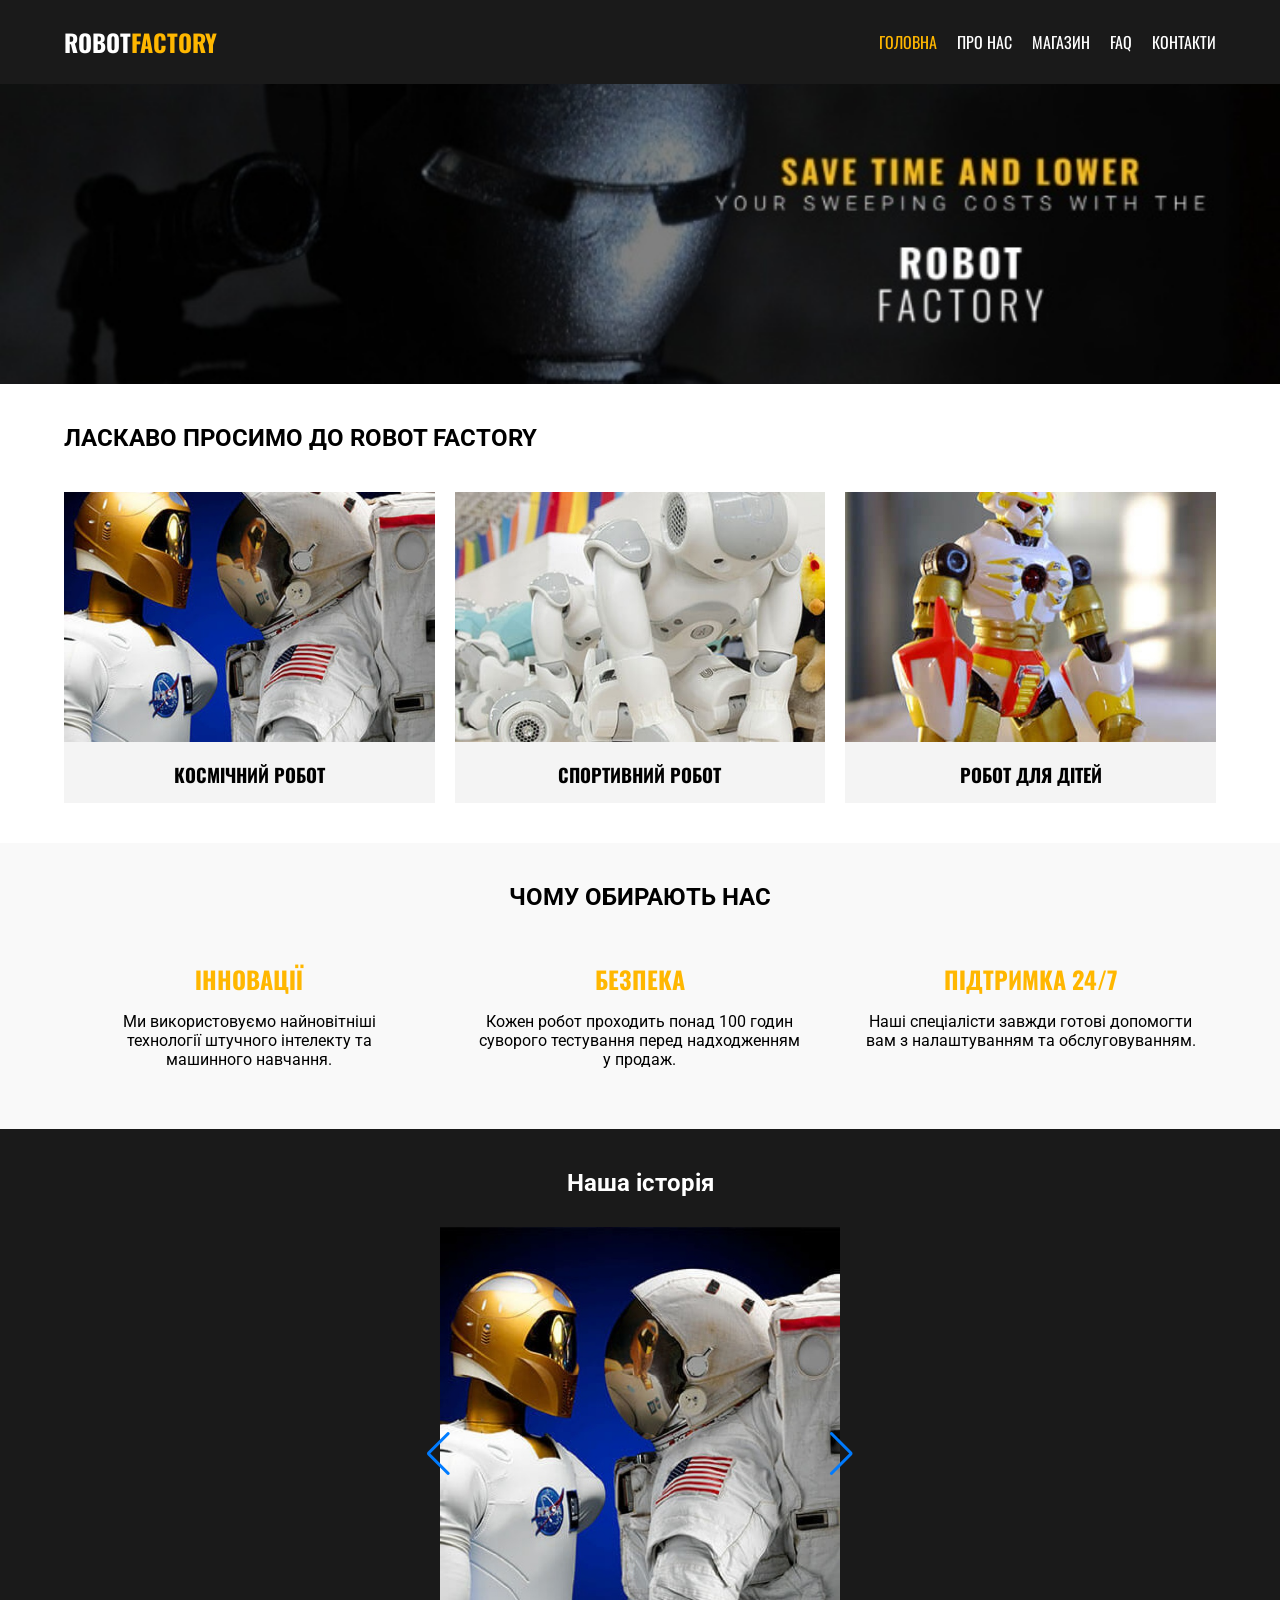
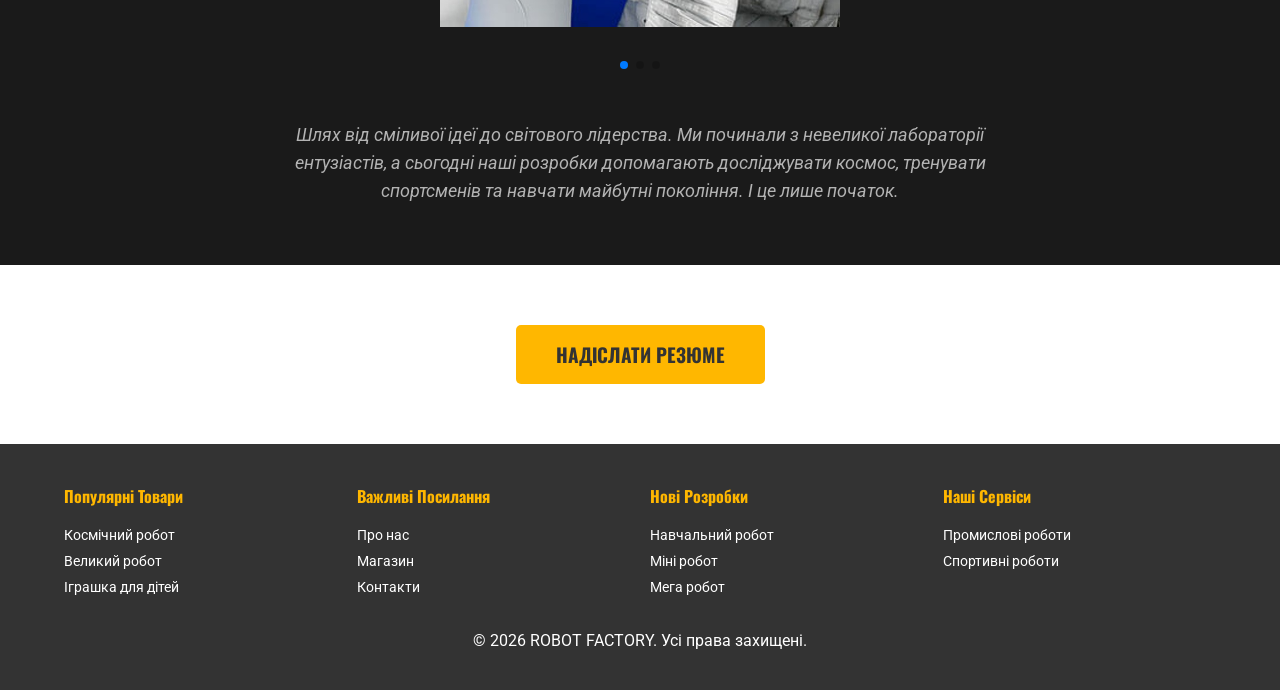
<file: index.html>
<!DOCTYPE html>
<html lang="uk">
<head>
    <meta charset="UTF-8">
    <meta name="viewport" content="width=device-width, initial-scale=1.0">
    <title>ROBOT FACTORY | Сучасні роботи</title>
    <link href="https://fonts.googleapis.com/css2?family=Oswald:wght@400;700&family=Roboto:wght@300;400&display=swap" rel="stylesheet">
    <link rel="stylesheet" href="https://cdn.jsdelivr.net/npm/swiper@11/swiper-bundle.min.css"/>
    <link rel="stylesheet" href="style.css">
</head>
<body>

    <header class="header">
        <div class="container header-inner">
           <div class="logo">
    <a href="index.html" style="text-decoration: none;">
        <span class="logo-text" style="color: white;">ROBOT<span style="color: #ffb700;">FACTORY</span></span>
    </a>
</div>
            
            <nav class="nav" id="mobile-menu">
                <ul class="nav-list">
                    <li><a href="index.html" class="active">ГОЛОВНА</a></li>
                    <li><a href="about.html">ПРО НАС</a></li>
                    <li><a href="shop.html">МАГАЗИН</a></li> 
                    <li><a href="faq.html">FAQ</a></li>
                    <li><a href="contacts.html">КОНТАКТИ</a></li>
                </ul>
            </nav>

            <button class="burger-btn" id="burger-btn">
                <span></span><span></span><span></span>
            </button>
        </div>
    </header>

    <main class="main-content">
        <section class="hero">
    <div class="container hero-content">
    </div>
</section>

        <section class="categories section">
            <div class="container">
                <h2 class="section-title">ЛАСКАВО ПРОСИМО ДО <strong>ROBOT FACTORY</strong></h2>
                <div class="products-grid">
                    <div class="product-card" style="background: #f4f4f4; padding-bottom: 15px;">
                        <img src="rb1.jpg" alt="Космічний робот">
                        <h3 style="padding-top: 15px; font-family: var(--font-heading);">КОСМІЧНИЙ РОБОТ</h3>
                    </div>
                    <div class="product-card" style="background: #f4f4f4; padding-bottom: 15px;">
                        <img src="rb2.jpg" alt="Спортивний робот">
                        <h3 style="padding-top: 15px; font-family: var(--font-heading);">СПОРТИВНИЙ РОБОТ</h3>
                    </div>
                    <div class="product-card" style="background: #f4f4f4; padding-bottom: 15px;">
                        <img src="rb3.jpg" alt="Робот для дітей">
                        <h3 style="padding-top: 15px; font-family: var(--font-heading);">РОБОТ ДЛЯ ДІТЕЙ</h3>
                    </div>
                </div>
            </div>
        </section>

        <section class="section" style="background-color: #f9f9f9;">
            <div class="container">
                <h2 class="section-title center">ЧОМУ ОБИРАЮТЬ НАС</h2>
                <div class="products-grid" style="margin-top: 30px;">
                    <div style="text-align: center; padding: 20px;">
                        <h3 style="color: var(--primary-color); margin-bottom: 15px; font-family: var(--font-heading); font-size: 1.5rem;">ІННОВАЦІЇ</h3>
                        <p>Ми використовуємо найновітніші технології штучного інтелекту та машинного навчання.</p>
                    </div>
                    <div style="text-align: center; padding: 20px;">
                        <h3 style="color: var(--primary-color); margin-bottom: 15px; font-family: var(--font-heading); font-size: 1.5rem;">БЕЗПЕКА</h3>
                        <p>Кожен робот проходить понад 100 годин суворого тестування перед надходженням у продаж.</p>
                    </div>
                    <div style="text-align: center; padding: 20px;">
                        <h3 style="color: var(--primary-color); margin-bottom: 15px; font-family: var(--font-heading); font-size: 1.5rem;">ПІДТРИМКА 24/7</h3>
                        <p>Наші спеціалісти завжди готові допомогти вам з налаштуванням та обслуговуванням.</p>
                    </div>
                </div>
            </div>
        </section>

        <section class="history section bg-dark" style="background: #1a1a1a; color: white; padding-bottom: 60px;">
            <div class="container">
                <h2 class="section-title center" style="color: white;">Наша історія</h2>
                <div class="swiper history-swiper" style="margin-top: 30px;">
                    <div class="swiper-wrapper">
                        <div class="swiper-slide"><img src="rb1.jpg" alt="History 1"></div>
                        <div class="swiper-slide"><img src="rb2.jpg" alt="History 2"></div>
                        <div class="swiper-slide"><img src="rb3.jpg" alt="History 3"></div>
                    </div>
                    <div class="swiper-pagination"></div>
                    <div class="swiper-button-prev"></div>
                    <div class="swiper-button-next"></div>
                </div>

                <div style="max-width: 700px; margin: 40px auto 0; text-align: center; color: #b3b3b3; font-size: 1.1rem; line-height: 1.6; font-style: italic;">
                    <p>Шлях від сміливої ідеї до світового лідерства. Ми починали з невеликої лабораторії ентузіастів, а сьогодні наші розробки допомагають досліджувати космос, тренувати спортсменів та навчати майбутні покоління. І це лише початок.</p>
                </div>
            </div>
        </section>
            
        <div class="container section center" style="padding: 60px 0;">
            <button id="open-modal-btn" style="padding: 15px 40px; font-size: 1.2rem; background-color: var(--primary-color); color: #333; border: none; border-radius: 5px; font-weight: bold; cursor: pointer; font-family: var(--font-heading);">НАДІСЛАТИ РЕЗЮМЕ</button>
        </div>
    </main>

    <footer class="footer">
        <div class="container footer-grid">
            <div class="footer-col">
                <h4>Популярні Товари</h4>
                <p>Космічний робот<br>Великий робот<br>Іграшка для дітей</p>
            </div>
            <div class="footer-col">
                <h4>Важливі Посилання</h4>
                <p>Про нас<br>Магазин<br>Контакти</p>
            </div>
            <div class="footer-col">
                <h4>Нові Розробки</h4>
                <p>Навчальний робот<br>Міні робот<br>Мега робот</p>
            </div>
            <div class="footer-col">
                <h4>Наші Сервіси</h4>
                <p>Промислові роботи<br>Спортивні роботи</p>
            </div>
        </div>
        <div class="container" style="text-align: center; margin-top: 30px;">
            <p>&copy; 2026 ROBOT FACTORY. Усі права захищені.</p>
        </div>
    </footer>

    <div id="contact-modal" class="modal">
        <div class="modal-content">
            <span class="close-btn">&times;</span>
            <h2 style="margin-bottom: 20px; font-family: var(--font-heading);">Надіслати резюме</h2>
            <form id="contact-form">
                <input type="text" placeholder="Ваше ім'я" required style="width: 100%; padding: 10px; margin-bottom: 15px; border: 1px solid #ccc;">
                <input type="email" placeholder="Ваш Email" required style="width: 100%; padding: 10px; margin-bottom: 15px; border: 1px solid #ccc;">
                <textarea placeholder="Коротко про ваш досвід" required style="width: 100%; padding: 10px; margin-bottom: 15px; border: 1px solid #ccc; height: 100px;"></textarea>
                <button type="submit" style="width: 100%; padding: 10px; background: var(--primary-color); border: none; font-weight: bold; cursor: pointer;">Надіслати</button>
            </form>
        </div>
    </div>

    <script src="https://cdn.jsdelivr.net/npm/swiper@11/swiper-bundle.min.js"></script>
    <script src="script.js"></script>
</body>
</html>
</file>
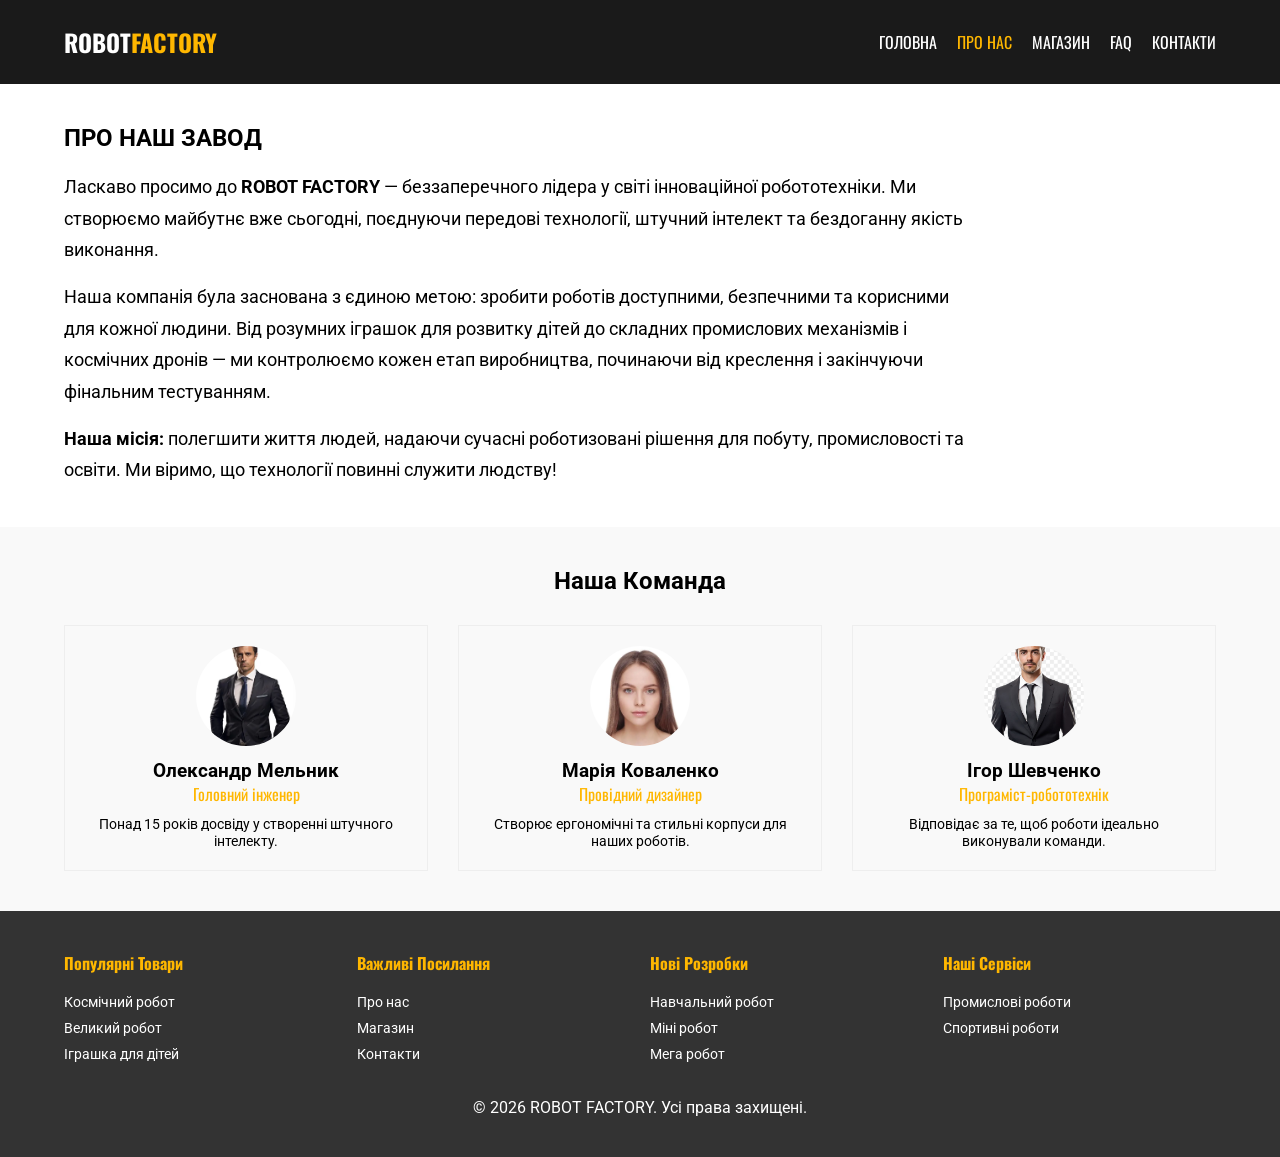
<file: about.html>
<!DOCTYPE html>
<html lang="uk">
<head>
    <meta charset="UTF-8">
    <meta name="viewport" content="width=device-width, initial-scale=1.0">
    <title>Про нас | ROBOT FACTORY</title>
    <link href="https://fonts.googleapis.com/css2?family=Oswald:wght@400;700&family=Roboto:wght@300;400&display=swap" rel="stylesheet">
    <link rel="stylesheet" href="style.css">
</head>
<body>

    <header class="header">
        <div class="container header-inner">
            <div class="logo">
    <a href="index.html" style="text-decoration: none;">
        <span class="logo-text" style="color: white;">ROBOT<span style="color: #ffb700;">FACTORY</span></span>
    </a>
</div>
            
            <nav class="nav" id="mobile-menu">
                <ul class="nav-list">
                    <li><a href="index.html">ГОЛОВНА</a></li>
                    <li><a href="about.html" class="active">ПРО НАС</a></li>
                    <li><a href="shop.html">МАГАЗИН</a></li> 
                    <li><a href="faq.html">FAQ</a></li>
                    <li><a href="contacts.html">КОНТАКТИ</a></li>
                </ul>
            </nav>

            <button class="burger-btn" id="burger-btn">
                <span></span><span></span><span></span>
            </button>
        </div>
    </header>

    <main class="main-content">
        <section class="section">
            <div class="container">
                <h2 class="section-title">ПРО НАШ ЗАВОД</h2>
                
                <div style="line-height: 1.8; font-size: 1.1rem; margin-top: 20px; max-width: 900px;">
                    <p style="margin-bottom: 15px;">Ласкаво просимо до <strong>ROBOT FACTORY</strong> — беззаперечного лідера у світі інноваційної робототехніки. Ми створюємо майбутнє вже сьогодні, поєднуючи передові технології, штучний інтелект та бездоганну якість виконання.</p>
                    <p style="margin-bottom: 15px;">Наша компанія була заснована з єдиною метою: зробити роботів доступними, безпечними та корисними для кожної людини. Від розумних іграшок для розвитку дітей до складних промислових механізмів і космічних дронів — ми контролюємо кожен етап виробництва, починаючи від креслення і закінчуючи фінальним тестуванням.</p>
                    <p><strong>Наша місія:</strong> полегшити життя людей, надаючи сучасні роботизовані рішення для побуту, промисловості та освіти. Ми віримо, що технології повинні служити людству!</p>
                </div>
            </div>
        </section>

        <section class="section" style="background-color: #f9f9f9;">
            <div class="container">
                <h2 class="section-title center">Наша Команда</h2>
                <div class="team-grid">
                    <div class="team-card">
                        <img src="r1.webp" alt="Інженер">
                        <h3>Олександр Мельник</h3>
                        <p style="color: var(--primary-color); font-family: var(--font-heading);">Головний інженер</p>
                        <p style="font-size: 0.9rem; margin-top: 10px;">Понад 15 років досвіду у створенні штучного інтелекту.</p>
                    </div>
                    <div class="team-card">
                        <img src="r2.webp" alt="Дизайнер">
                        <h3>Марія Коваленко</h3>
                        <p style="color: var(--primary-color); font-family: var(--font-heading);">Провідний дизайнер</p>
                        <p style="font-size: 0.9rem; margin-top: 10px;">Створює ергономічні та стильні корпуси для наших роботів.</p>
                    </div>
                    <div class="team-card">
                        <img src="r3.jpg" alt="Програміст">
                        <h3>Ігор Шевченко</h3>
                        <p style="color: var(--primary-color); font-family: var(--font-heading);">Програміст-робототехнік</p>
                        <p style="font-size: 0.9rem; margin-top: 10px;">Відповідає за те, щоб роботи ідеально виконували команди.</p>
                    </div>
                </div>
            </div>
        </section>
    </main>

    <footer class="footer">
        <div class="container footer-grid">
            <div class="footer-col">
                <h4>Популярні Товари</h4>
                <p>Космічний робот<br>Великий робот<br>Іграшка для дітей</p>
            </div>
            <div class="footer-col">
                <h4>Важливі Посилання</h4>
                <p>Про нас<br>Магазин<br>Контакти</p>
            </div>
            <div class="footer-col">
                <h4>Нові Розробки</h4>
                <p>Навчальний робот<br>Міні робот<br>Мега робот</p>
            </div>
            <div class="footer-col">
                <h4>Наші Сервіси</h4>
                <p>Промислові роботи<br>Спортивні роботи</p>
            </div>
        </div>
        <div class="container" style="text-align: center; margin-top: 30px;">
            <p>&copy; 2026 ROBOT FACTORY. Усі права захищені.</p>
        </div>
    </footer>

    <script src="script.js"></script>
</body>
</html>
</file>
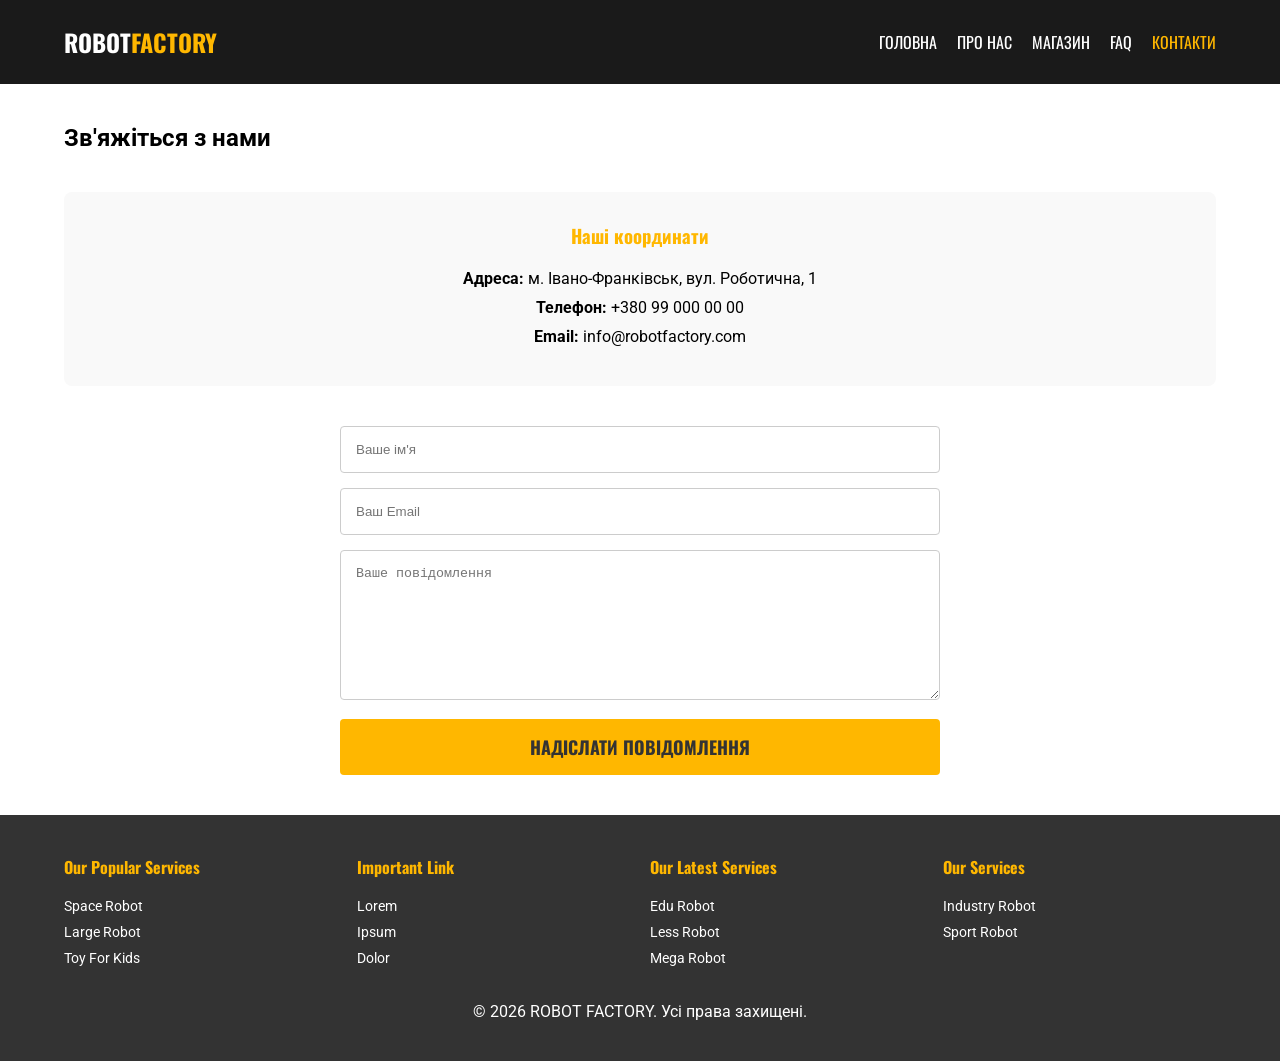
<file: contacts.html>
<!DOCTYPE html>
<html lang="uk">
<head>
    <meta charset="UTF-8">
    <meta name="viewport" content="width=device-width, initial-scale=1.0">
    <title>Контакти | ROBOT FACTORY</title>
    <link href="https://fonts.googleapis.com/css2?family=Oswald:wght@400;700&family=Roboto:wght@300;400&display=swap" rel="stylesheet">
    <link rel="stylesheet" href="style.css">
</head>
<body>

    <header class="header">
        <div class="container header-inner">
            <div class="logo">
    <a href="index.html" style="text-decoration: none;">
        <span class="logo-text" style="color: white;">ROBOT<span style="color: #ffb700;">FACTORY</span></span>
    </a>
</div>
            
            <nav class="nav" id="mobile-menu">
                <ul class="nav-list">
                    <li><a href="index.html">ГОЛОВНА</a></li>
                    <li><a href="about.html">ПРО НАС</a></li>
                    <li><a href="shop.html">МАГАЗИН</a></li> 
                    <li><a href="faq.html">FAQ</a></li>
                    <li><a href="contacts.html" class="active">КОНТАКТИ</a></li>
                </ul>
            </nav>

            <button class="burger-btn" id="burger-btn">
                <span></span><span></span><span></span>
            </button>
        </div>
    </header>

    <main class="main-content">
        <section class="section">
            <div class="container">
                <h2 class="section-title">Зв'яжіться з нами</h2>
                
                <div style="display: grid; grid-template-columns: 1fr; gap: 40px; margin-top: 40px;">
                    <div class="contact-info" style="background: #f9f9f9; padding: 30px; border-radius: 8px; text-align: center;">
                        <h3 style="font-family: var(--font-heading); margin-bottom: 20px; color: var(--primary-color);">Наші координати</h3>
                        <p style="margin-bottom: 10px;"><strong>Адреса:</strong> м. Івано-Франківськ, вул. Роботична, 1</p>
                        <p style="margin-bottom: 10px;"><strong>Телефон:</strong> +380 99 000 00 00</p>
                        <p style="margin-bottom: 10px;"><strong>Email:</strong> info@robotfactory.com</p>
                    </div>

                    <div class="contact-form-block" style="max-width: 600px; margin: 0 auto; width: 100%;">
                        <form id="page-contact-form">
                            <input type="text" placeholder="Ваше ім'я" required style="width: 100%; padding: 15px; margin-bottom: 15px; border: 1px solid #ccc; border-radius: 4px;">
                            <input type="email" placeholder="Ваш Email" required style="width: 100%; padding: 15px; margin-bottom: 15px; border: 1px solid #ccc; border-radius: 4px;">
                            <textarea placeholder="Ваше повідомлення" required style="width: 100%; padding: 15px; height: 150px; margin-bottom: 15px; border: 1px solid #ccc; border-radius: 4px;"></textarea>
                            <button type="submit" style="width: 100%; padding: 15px; background: var(--primary-color); color: #333; border: none; font-family: var(--font-heading); font-size: 18px; text-transform: uppercase; cursor: pointer; border-radius: 4px; font-weight: bold;">Надіслати повідомлення</button>
                        </form>
                    </div>
                </div>
            </div>
        </section>
    </main>

    <footer class="footer">
        <div class="container footer-grid">
            <div class="footer-col">
                <h4>Our Popular Services</h4>
                <p>Space Robot<br>Large Robot<br>Toy For Kids</p>
            </div>
            <div class="footer-col">
                <h4>Important Link</h4>
                <p>Lorem<br>Ipsum<br>Dolor</p>
            </div>
            <div class="footer-col">
                <h4>Our Latest Services</h4>
                <p>Edu Robot<br>Less Robot<br>Mega Robot</p>
            </div>
            <div class="footer-col">
                <h4>Our Services</h4>
                <p>Industry Robot<br>Sport Robot</p>
            </div>
        </div>
        <div class="container" style="text-align: center; margin-top: 30px;">
            <p>&copy; 2026 ROBOT FACTORY. Усі права захищені.</p>
        </div>
    </footer>

    <script src="script.js"></script>
</body>
</html>
</file>
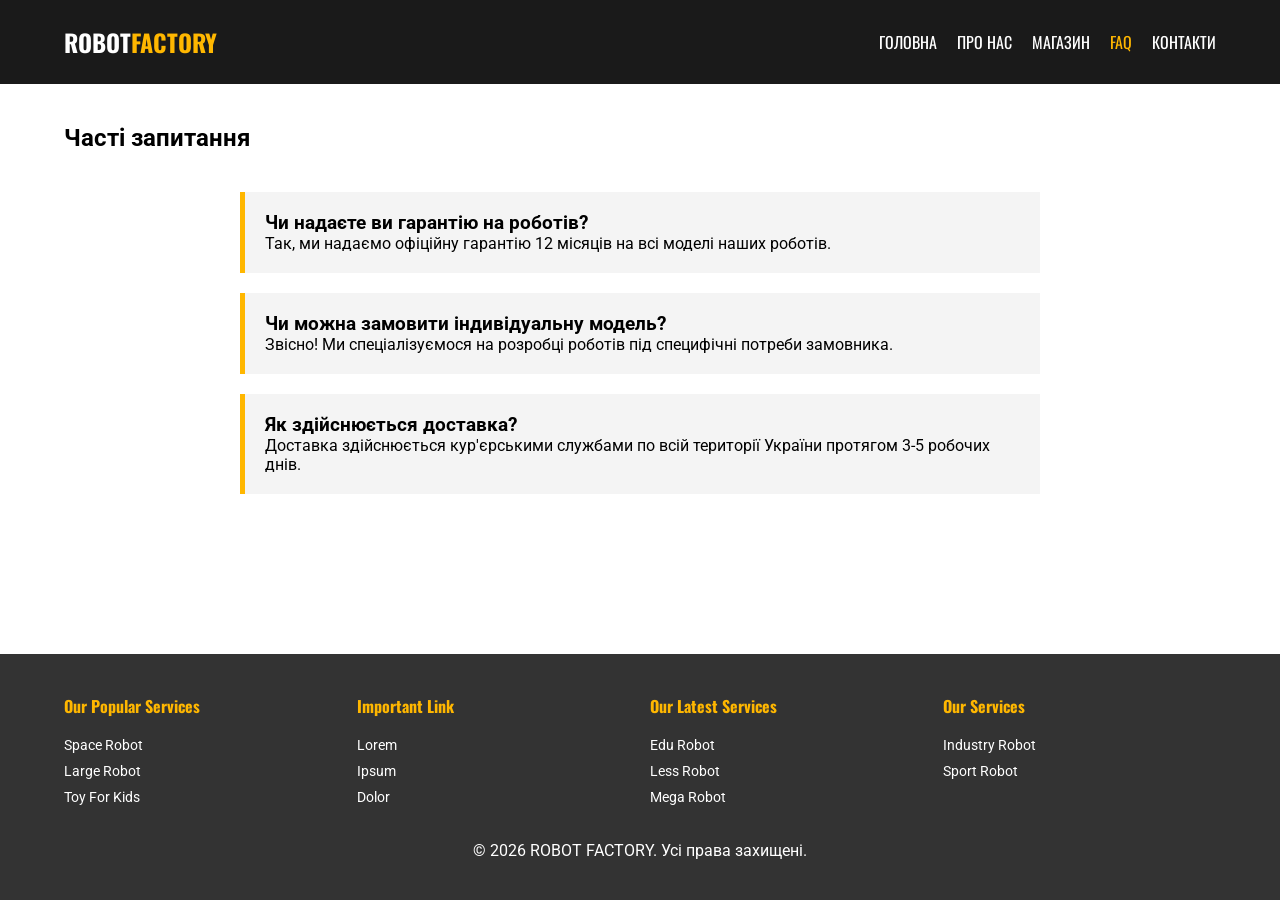
<file: faq.html>
<!DOCTYPE html>
<html lang="uk">
<head>
    <meta charset="UTF-8">
    <meta name="viewport" content="width=device-width, initial-scale=1.0">
    <title>FAQ | ROBOT FACTORY</title>
    <link href="https://fonts.googleapis.com/css2?family=Oswald:wght@400;700&family=Roboto:wght@300;400&display=swap" rel="stylesheet">
    <link rel="stylesheet" href="style.css">
</head>
<body>

    <header class="header">
        <div class="container header-inner">
            <div class="logo">
    <a href="index.html" style="text-decoration: none;">
        <span class="logo-text" style="color: white;">ROBOT<span style="color: #ffb700;">FACTORY</span></span>
    </a>
</div>
            <nav class="nav" id="mobile-menu">
                <ul class="nav-list">
                    <li><a href="index.html">ГОЛОВНА</a></li>
                    <li><a href="about.html">ПРО НАС</a></li>
                    <li><a href="shop.html">МАГАЗИН</a></li> 
                    <li><a href="faq.html" class="active">FAQ</a></li>
                    <li><a href="contacts.html">КОНТАКТИ</a></li>
                </ul>
            </nav>
            <button class="burger-btn" id="burger-btn"><span></span><span></span><span></span></button>
        </div>
    </header>

    <main class="main-content">
        <section class="section">
            <div class="container">
                <h2 class="section-title">Часті запитання</h2>
                <div class="faq-container" style="max-width: 800px; margin: 40px auto;">
                    <div class="faq-item" style="background: #f4f4f4; padding: 20px; margin-bottom: 20px; border-left: 5px solid #ffb700;">
                        <h3>Чи надаєте ви гарантію на роботів?</h3>
                        <p>Так, ми надаємо офіційну гарантію 12 місяців на всі моделі наших роботів.</p>
                    </div>
                    <div class="faq-item" style="background: #f4f4f4; padding: 20px; margin-bottom: 20px; border-left: 5px solid #ffb700;">
                        <h3>Чи можна замовити індивідуальну модель?</h3>
                        <p>Звісно! Ми спеціалізуємося на розробці роботів під специфічні потреби замовника.</p>
                    </div>
                    <div class="faq-item" style="background: #f4f4f4; padding: 20px; margin-bottom: 20px; border-left: 5px solid #ffb700;">
                        <h3>Як здійснюється доставка?</h3>
                        <p>Доставка здійснюється кур'єрськими службами по всій території України протягом 3-5 робочих днів.</p>
                    </div>
                </div>
            </div>
        </section>
    </main>

    <footer class="footer">
        <div class="container footer-grid">
            <div class="footer-col">
                <h4>Our Popular Services</h4>
                <p>Space Robot<br>Large Robot<br>Toy For Kids</p>
            </div>
            <div class="footer-col">
                <h4>Important Link</h4>
                <p>Lorem<br>Ipsum<br>Dolor</p>
            </div>
            <div class="footer-col">
                <h4>Our Latest Services</h4>
                <p>Edu Robot<br>Less Robot<br>Mega Robot</p>
            </div>
            <div class="footer-col">
                <h4>Our Services</h4>
                <p>Industry Robot<br>Sport Robot</p>
            </div>
        </div>
        <div class="container" style="text-align: center; margin-top: 30px;">
            <p>&copy; 2026 ROBOT FACTORY. Усі права захищені.</p>
        </div>
    </footer>

    <script src="script.js"></script>
</body>
</html>
</file>
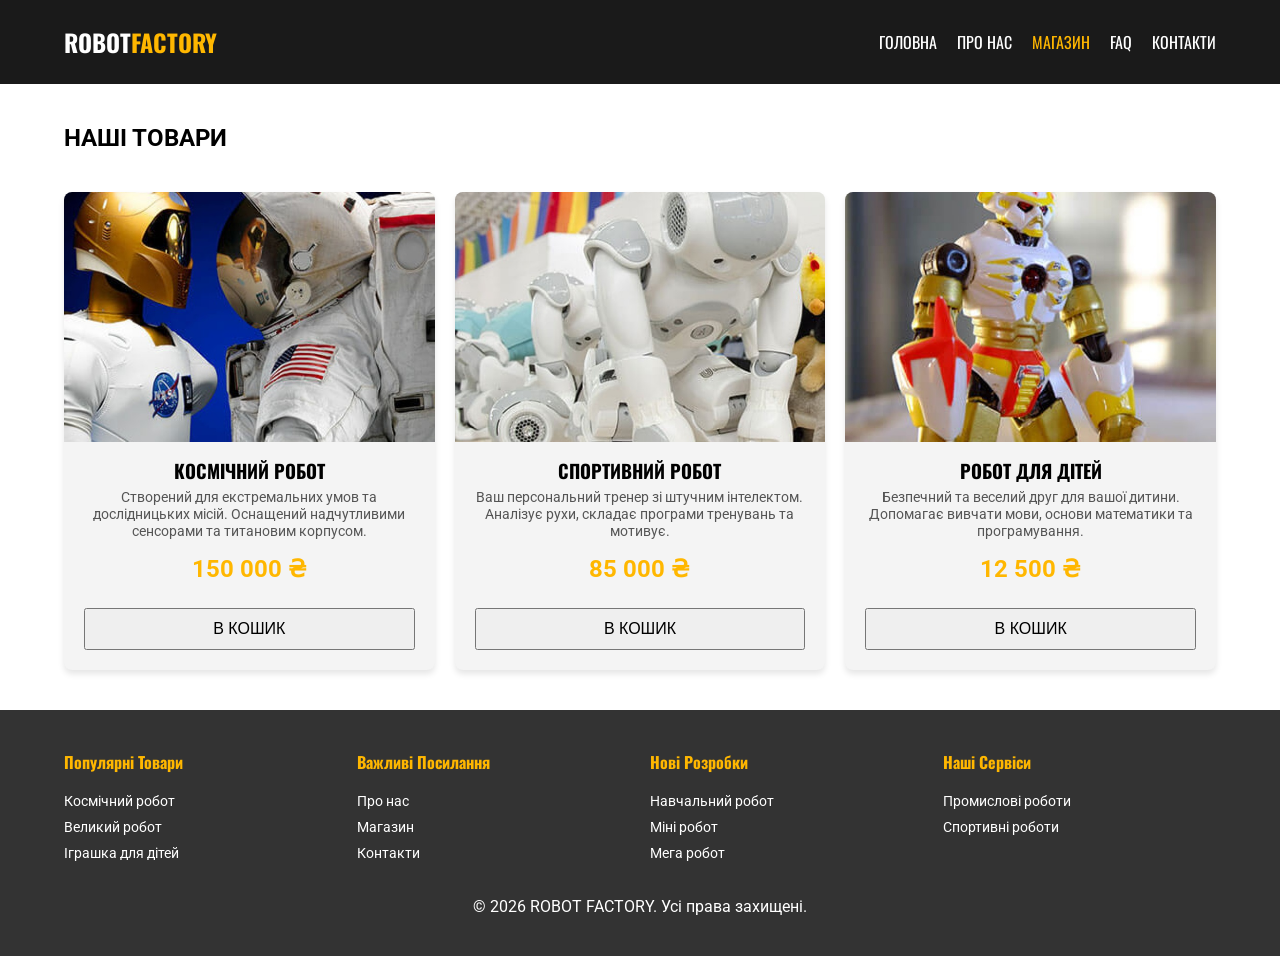
<file: shop.html>
<!DOCTYPE html>
<html lang="uk">
<head>
    <meta charset="UTF-8">
    <meta name="viewport" content="width=device-width, initial-scale=1.0">
    <title>Магазин | ROBOT FACTORY</title>
    <link href="https://fonts.googleapis.com/css2?family=Oswald:wght@400;700&family=Roboto:wght@300;400&display=swap" rel="stylesheet">
    <link rel="stylesheet" href="style.css">
</head>
<body>

    <header class="header">
        <div class="container header-inner">
           <div class="logo">
    <a href="index.html" style="text-decoration: none;">
        <span class="logo-text" style="color: white;">ROBOT<span style="color: #ffb700;">FACTORY</span></span>
    </a>
</div>
            
            <nav class="nav" id="mobile-menu">
                <ul class="nav-list">
                    <li><a href="index.html">ГОЛОВНА</a></li>
                    <li><a href="about.html">ПРО НАС</a></li>
                    <li><a href="shop.html" class="active">МАГАЗИН</a></li> 
                    <li><a href="faq.html">FAQ</a></li>
                    <li><a href="contacts.html">КОНТАКТИ</a></li>
                </ul>
            </nav>

            <button class="burger-btn" id="burger-btn">
                <span></span><span></span><span></span>
            </button>
        </div>
    </header>

    <main class="main-content">
        <section class="section">
            <div class="container">
                <h2 class="section-title">НАШІ ТОВАРИ</h2>
                
                <div class="products-grid">
                    <div class="product-card" style="background: #f4f4f4; padding-bottom: 20px; text-align: center; border-radius: 8px; overflow: hidden; box-shadow: 0 4px 6px rgba(0,0,0,0.1);">
                        <img src="rb1.jpg" alt="Space Robot" style="width: 100%; display: block;">
                        <div style="padding: 0 20px;">
                            <h3 style="padding: 15px 0 5px; font-family: var(--font-heading);">КОСМІЧНИЙ РОБОТ</h3>
                            <p style="font-size: 0.9rem; color: #555; margin-bottom: 15px;">Створений для екстремальних умов та дослідницьких місій. Оснащений надчутливими сенсорами та титановим корпусом.</p>
                            <div style="font-size: 1.5rem; font-weight: bold; color: var(--primary-color); margin-bottom: 15px;">150 000 ₴</div>
                            <button class="btn-primary" style="width: 100%; font-size: 1rem; padding: 10px;">В КОШИК</button>
                        </div>
                    </div>

                    <div class="product-card" style="background: #f4f4f4; padding-bottom: 20px; text-align: center; border-radius: 8px; overflow: hidden; box-shadow: 0 4px 6px rgba(0,0,0,0.1);">
                        <img src="rb2.jpg" alt="Sports Robot" style="width: 100%; display: block;">
                        <div style="padding: 0 20px;">
                            <h3 style="padding: 15px 0 5px; font-family: var(--font-heading);">СПОРТИВНИЙ РОБОТ</h3>
                            <p style="font-size: 0.9rem; color: #555; margin-bottom: 15px;">Ваш персональний тренер зі штучним інтелектом. Аналізує рухи, складає програми тренувань та мотивує.</p>
                            <div style="font-size: 1.5rem; font-weight: bold; color: var(--primary-color); margin-bottom: 15px;">85 000 ₴</div>
                            <button class="btn-primary" style="width: 100%; font-size: 1rem; padding: 10px;">В КОШИК</button>
                        </div>
                    </div>

                    <div class="product-card" style="background: #f4f4f4; padding-bottom: 20px; text-align: center; border-radius: 8px; overflow: hidden; box-shadow: 0 4px 6px rgba(0,0,0,0.1);">
                        <img src="rb3.jpg" alt="Toy for Kids" style="width: 100%; display: block;">
                        <div style="padding: 0 20px;">
                            <h3 style="padding: 15px 0 5px; font-family: var(--font-heading);">РОБОТ ДЛЯ ДІТЕЙ</h3>
                            <p style="font-size: 0.9rem; color: #555; margin-bottom: 15px;">Безпечний та веселий друг для вашої дитини. Допомагає вивчати мови, основи математики та програмування.</p>
                            <div style="font-size: 1.5rem; font-weight: bold; color: var(--primary-color); margin-bottom: 15px;">12 500 ₴</div>
                            <button class="btn-primary" style="width: 100%; font-size: 1rem; padding: 10px;">В КОШИК</button>
                        </div>
                    </div>
                </div>
            </div>
        </section>
    </main>

    <footer class="footer">
        <div class="container footer-grid">
            <div class="footer-col">
                <h4>Популярні Товари</h4>
                <p>Космічний робот<br>Великий робот<br>Іграшка для дітей</p>
            </div>
            <div class="footer-col">
                <h4>Важливі Посилання</h4>
                <p>Про нас<br>Магазин<br>Контакти</p>
            </div>
            <div class="footer-col">
                <h4>Нові Розробки</h4>
                <p>Навчальний робот<br>Міні робот<br>Мега робот</p>
            </div>
            <div class="footer-col">
                <h4>Наші Сервіси</h4>
                <p>Промислові роботи<br>Спортивні роботи</p>
            </div>
        </div>
        <div class="container" style="text-align: center; margin-top: 30px;">
            <p>&copy; 2026 ROBOT FACTORY. Усі права захищені.</p>
        </div>
    </footer>

    <script src="script.js"></script>
</body>
</html>
</file>
<file: style.css>
:root {
    --primary-color: #ffb700;
    --dark-bg: #1a1a1a;
    --text-color: #333;
    --light-text: #fff;
    --font-heading: 'Oswald', sans-serif;
    --font-body: 'Roboto', sans-serif;
}

* { margin: 0; padding: 0; box-sizing: border-box; }

body { 
    display: flex; 
    flex-direction: column; 
    min-height: 100vh; 
    font-family: var(--font-body);
}
.main-content { flex: 1; }

.footer { background: #333; color: white; padding: 40px 0; margin-top: auto; }
.footer-grid { display: grid; grid-template-columns: 1fr; gap: 20px; }
.footer-col h4 { margin-bottom: 15px; color: var(--primary-color); font-family: var(--font-heading); }
.footer-col p { font-size: 0.9rem; line-height: 1.8; }

.container { width: 90%; max-width: 1200px; margin: 0 auto; }
.section { padding: 40px 0; }
.center { text-align: center; }

.header { background-color: var(--dark-bg); padding: 15px 0; position: sticky; top: 0; z-index: 100; }
.header-inner { display: flex; justify-content: space-between; align-items: center; }
.logo-text { color: var(--light-text); font-family: var(--font-heading); font-size: 24px; font-weight: bold; }
.nav { display: none; position: absolute; top: 100%; left: 0; width: 100%; background-color: var(--dark-bg); text-align: center; }
.nav.active { display: block; }
.nav-list { list-style: none; }
.nav-list li { padding: 15px 0; }
.nav-list a { color: var(--light-text); text-decoration: none; font-family: var(--font-heading); text-transform: uppercase; }
.nav-list a:hover, .nav-list a.active { color: var(--primary-color); }

.hero { 
    background: #333 url('logo.jpg') no-repeat center center/cover; 
    height: 300px; 
    display: flex; 
    align-items: center; 
    justify-content: center; 
    color: white; 
}

.products-grid { 
    display: grid; 
    grid-template-columns: 1fr; 
    gap: 20px; 
    margin-top: 40px; 
}
.product-card { text-align: center; background: #f4f4f4; padding-bottom: 20px; }
.product-card img { width: 100%; height: 250px; object-fit: cover; }

.team-grid { display: grid; grid-template-columns: 1fr; gap: 30px; margin-top: 30px; }
.team-card { text-align: center; border: 1px solid #eee; padding: 20px; }
.team-card img { width: 100px; height: 100px; border-radius: 50%; object-fit: cover; margin-bottom: 10px; }

.history-swiper { width: 100%; max-width: 450px; margin: 0 auto; padding-bottom: 50px; position: relative; }
.history-swiper .swiper-slide img { width: 100%; height: 400px; object-fit: contain; border-radius: 10px; }
.swiper-button-next, .swiper-button-prev { color: #007bff !important; }

@media (min-width: 768px) {
    .burger-btn { display: none; }
    .nav { display: block; position: static; width: auto; }
    .nav-list { display: flex; gap: 20px; }
    .products-grid { grid-template-columns: repeat(3, 1fr); }
    .footer-grid { grid-template-columns: repeat(4, 1fr); }
    .team-grid { grid-template-columns: repeat(3, 1fr); }
}
.modal { display: none; position: fixed; z-index: 1000; left: 0; top: 0; width: 100%; height: 100%; background: rgba(0,0,0,0.7); }
.modal-content { background: #fff; margin: 10% auto; padding: 30px; width: 90%; max-width: 500px; border-radius: 8px; }
.close-btn { float: right; font-size: 28px; cursor: pointer; }

#contact-form input, #contact-form textarea {
    width: 100%;
    padding: 10px;
    margin-bottom: 15px;
    border: 1px solid #ccc;
    border-radius: 4px;
    display: block;
}
#contact-form textarea { height: 100px; }
.btn-primary { width: 100%; margin-top: 10px; }
</file>
